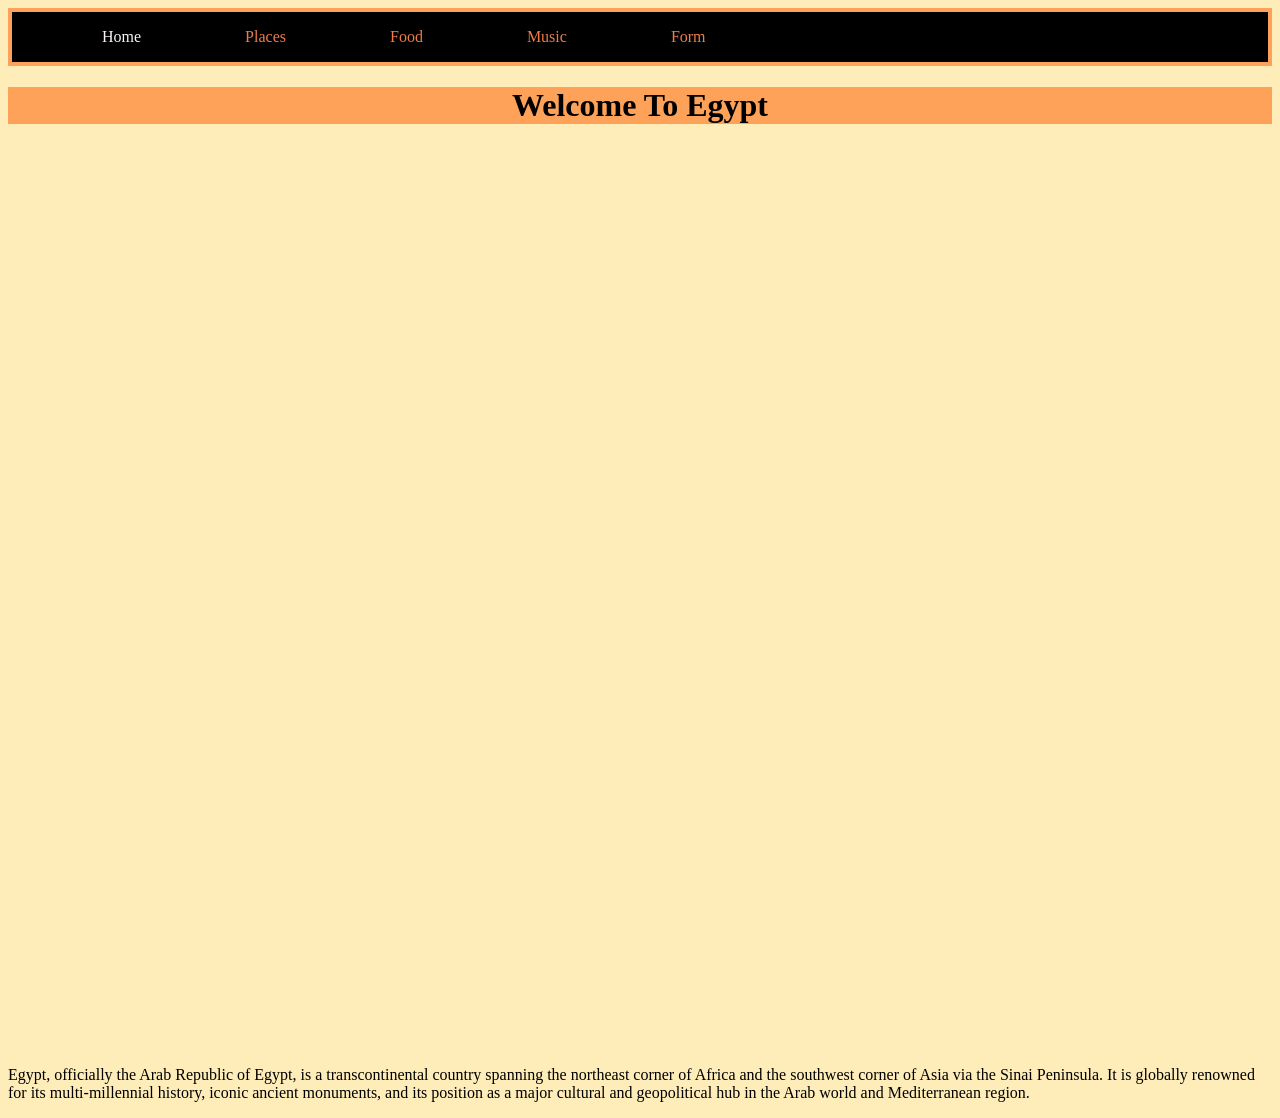
<file: index.html>
<!DOCTYPE html>
<html lang="en">
<head>
    <link rel="stylesheet" href="style.css">
    <meta charset="UTF-8">
    <meta name="viewport" content="width=device-width, initial-scale=1.0">
    <title>HOME</title>
</head>
<body>
    <header>
        <nav>
            <ul>
                <li>Home</li>
                <li><a href="places.html">Places</a></li>
                <li><a href="food.html">Food</a></li>
                <li><a href="music.html">Music</a></li>
                <li><a href="Form.html">Form</a></li>
            </ul>
        </nav>
    </header>
    <h1>Welcome To Egypt</h1>
    <iframe src="https://www.youtube.com/embed/NDsO1LT_0lw?si=_LyKgdctHL255aKX" frameborder="0"></iframe>
<p>Egypt, officially the Arab Republic of Egypt, is a transcontinental country spanning the northeast corner of Africa and the southwest corner of Asia via the Sinai Peninsula. It is globally renowned for its multi-millennial history, iconic ancient monuments, and its position as a major cultural and geopolitical hub in the Arab world and Mediterranean region.</p>
</body>
</html>
</file>
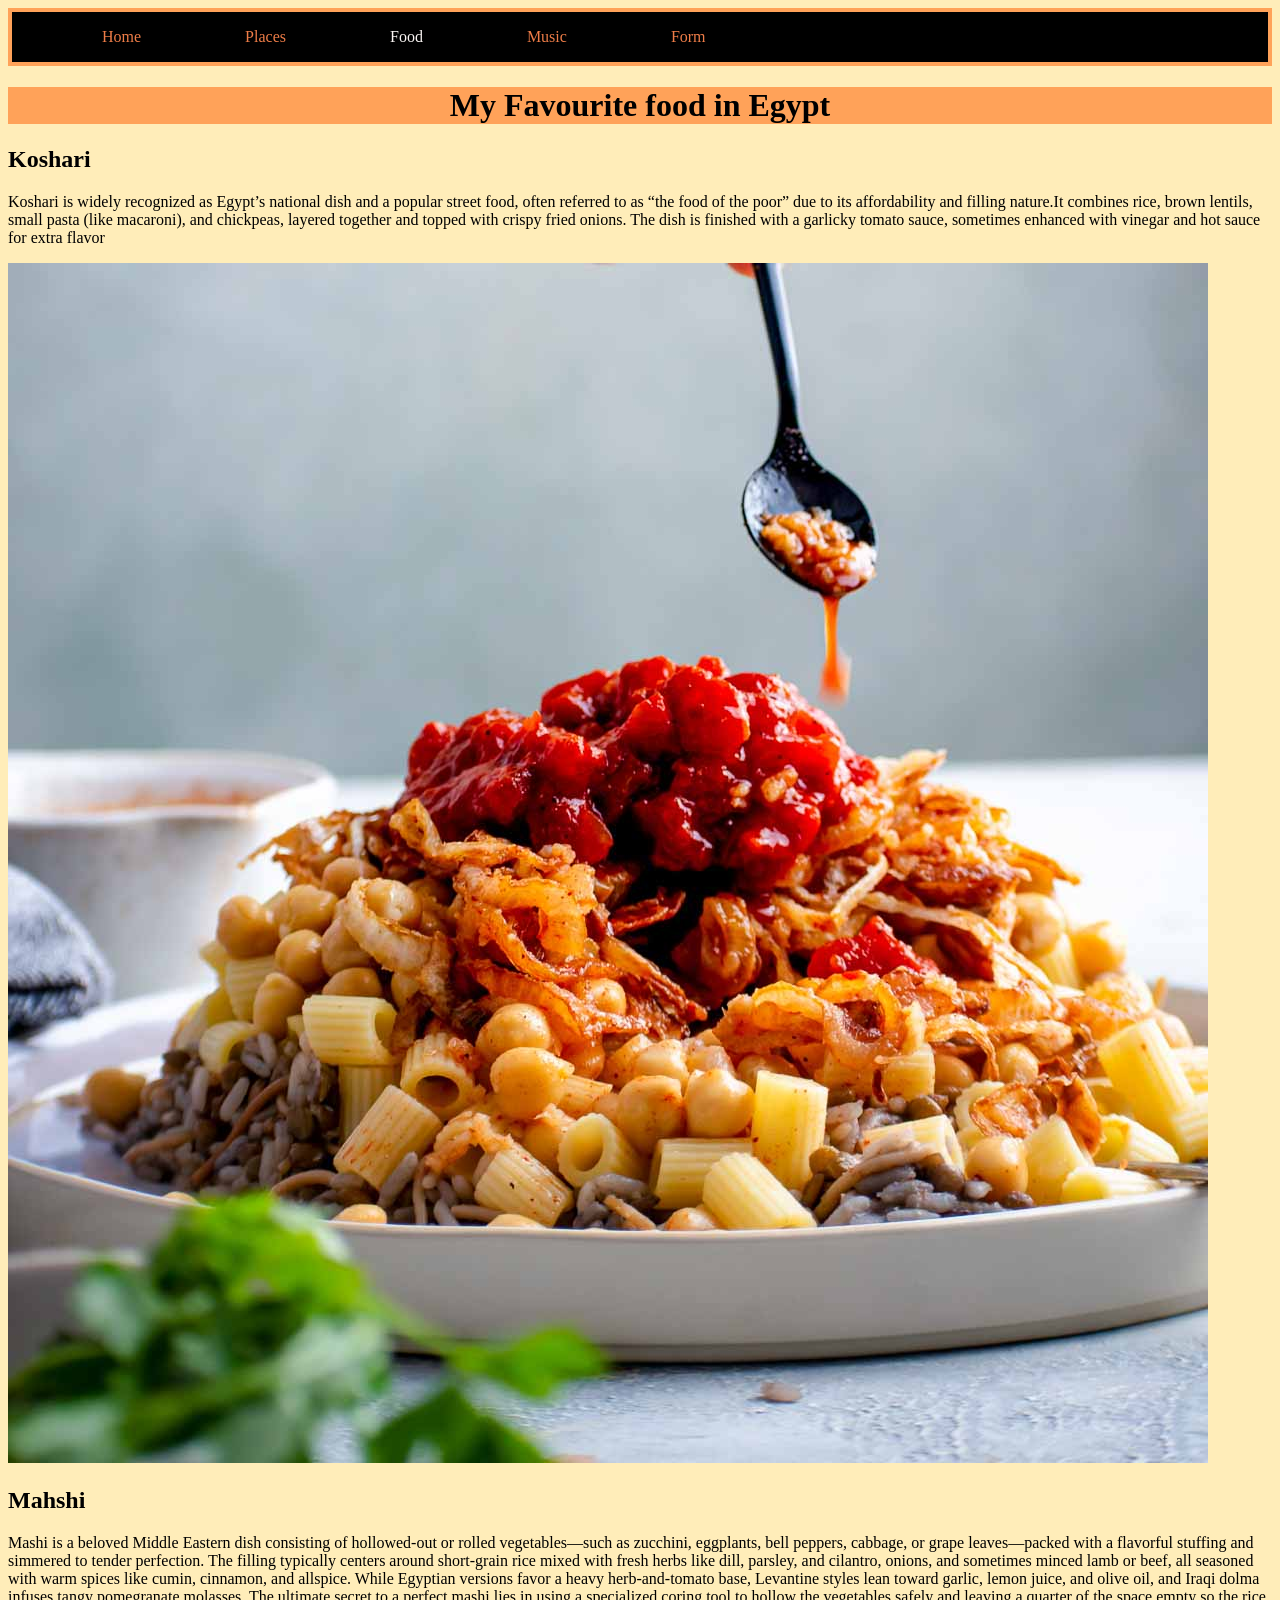
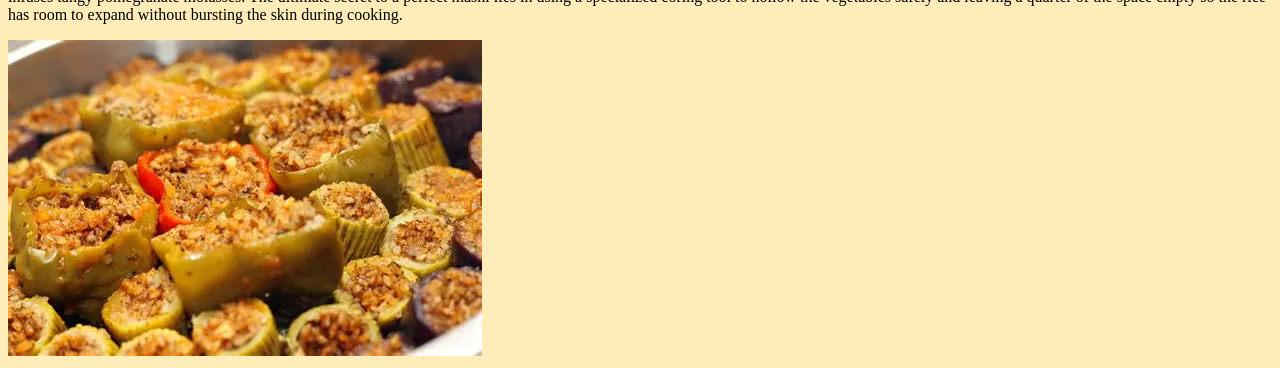
<file: food.html>
<!DOCTYPE html>
<html lang="en">
<head>
    <link rel="stylesheet" href="style.css">
    <meta charset="UTF-8">
    <meta name="viewport" content="width=device-width, initial-scale=1.0">
    <title>HOME</title>
</head>
<body>
    <header>
        <nav>
            <ul>
                <li><a href="index.html">Home</a></li>
                <li><a href="places.html">Places</a></li>
                <li>Food</li>
                <li><a href="music.html">Music</a></li>
                <li><a href="Form.html">Form</a></li>
            </ul>
        </nav>
    </header>
    <h1>My Favourite food in Egypt</h1>
    <h2>Koshari</h2>
    <p>Koshari is widely recognized as Egypt’s national dish and a popular street food, often referred to as “the food of the poor” due to its affordability and filling nature.It combines rice, brown lentils, small pasta (like macaroni), and chickpeas, layered together and topped with crispy fried onions. The dish is finished with a garlicky tomato sauce, sometimes enhanced with vinegar and hot sauce for extra flavor</p>
    <img src="Koshari.jpg" alt="Koshari">
<h2>Mahshi</h2>
<p>Mashi is a beloved Middle Eastern dish consisting of hollowed-out or rolled vegetables—such as zucchini, eggplants, bell peppers, cabbage, or grape leaves—packed with a flavorful stuffing and simmered to tender perfection. The filling typically centers around short-grain rice mixed with fresh herbs like dill, parsley, and cilantro, onions, and sometimes minced lamb or beef, all seasoned with warm spices like cumin, cinnamon, and allspice. While Egyptian versions favor a heavy herb-and-tomato base, Levantine styles lean toward garlic, lemon juice, and olive oil, and Iraqi dolma infuses tangy pomegranate molasses. The ultimate secret to a perfect mashi lies in using a specialized coring tool to hollow the vegetables safely and leaving a quarter of the space empty so the rice has room to expand without bursting the skin during cooking.</p>
<img src="Mahshi.jpg" alt="Mahshi">
</body>
</html>
</file>
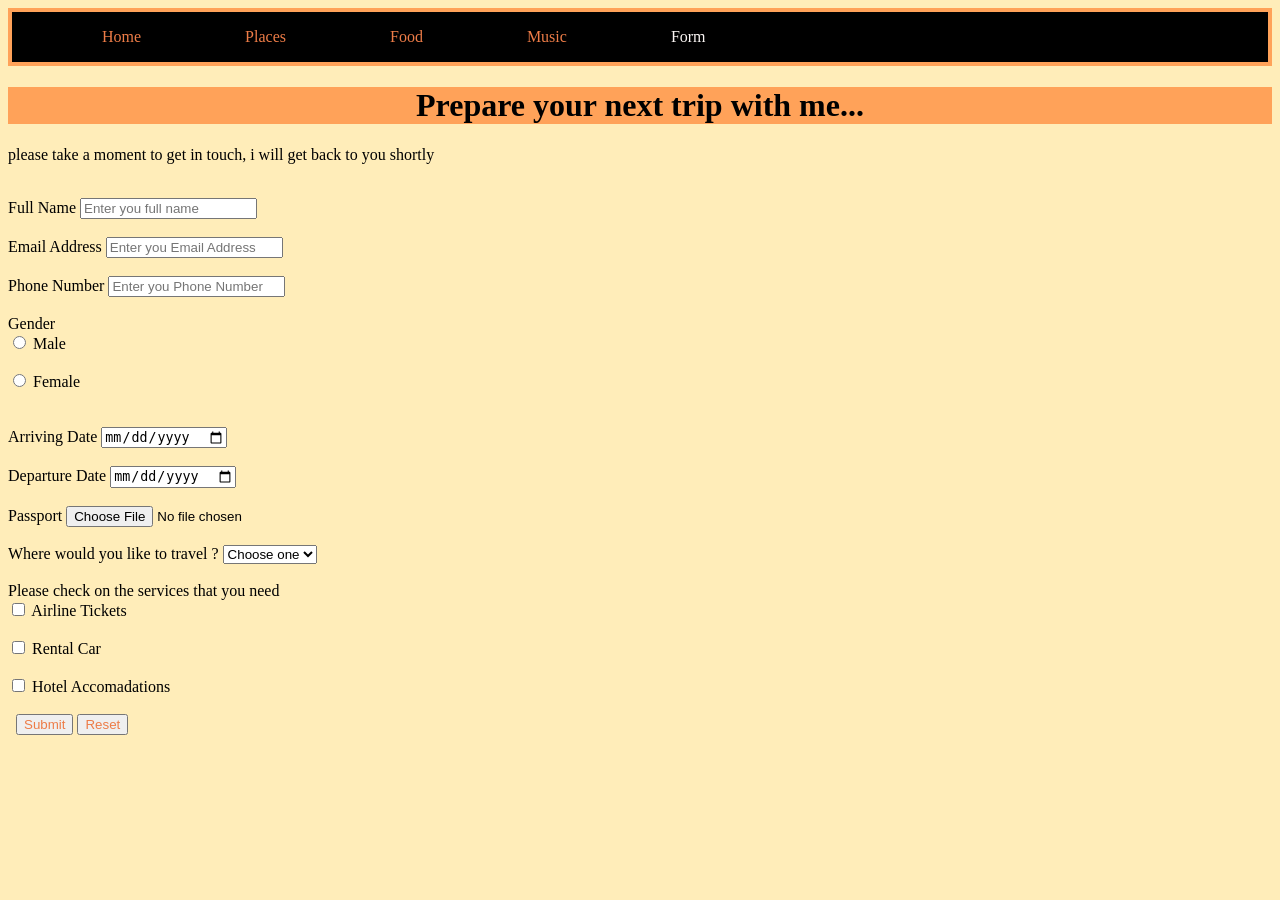
<file: Form.html>
<!DOCTYPE html>
<html lang="en">
<head>
    <link rel="stylesheet" href="style.css">
    <meta charset="UTF-8">
    <meta name="viewport" content="width=device-width, initial-scale=1.0">
    <title>HOME</title>
</head>
<body>
    <header>
        <nav>
            <ul>
                <li><a href="index.html">Home</a></li>
                <li><a href="places.html">Places</a></li>
                <li><a href="food.html">Food</a></li>
                <li><a href="music.html">Music</a></li>
                <li>Form</li>
            </ul>
        </nav>
    </header>

<form action="">
<h1>Prepare your next trip with me...</h1>
<p>please take a moment to get in touch, i will get back to you shortly</p>
 
<div>
<label for="name">Full Name</label>
<input type="text" id="name" name="name" required placeholder="Enter you full name">
</div>
 
<div>
<label for="the-email">Email Address</label>
<input type="text" id="the-email" name="mail" required placeholder="Enter you Email Address">
</div>
 
<div>
<label for="the-phone">Phone Number</label>
<input type="tel" id="the-phone" name="phone" required placeholder="Enter you Phone Number">
</div>
 
<div>
<label for="gender">Gender</label>
 
<div>
<input type="radio" name="gender" id="male" value="male">
<label class="inline-label" for="male">Male</label>
</div>
 
<div>
<input type="radio" name="gender" id="female" value="female">
<label class="inline-label" for="female">Female</label>
</div>
 
</div>
 
<div>
<label for="date">Arriving Date</label>
<input type="date" id="date" name="date">
</div>
 
<div>
<label for="date">Departure Date</label>
<input type="date" id="date" name="date">
</div>
 
<div>
<label for="file">Passport</label>
<input type="file" name="file" id="file">
</div>
 
<div>
<label for="cities">Where would you like to travel ?</label>
<select name="cities" id="cities">
<option value="">Choose one</option>
<option value="Cairo">Cairo</option>
<option value="Alexandria">Alexandria</option>
<option value="Luxor">Luxor</option>
<option value="Aswan">Aswan</option>
<option value="Ismailia">Ismailia</option>
</select>
</div>
 
<div>
<label>Please check on the services that you need</label>
 
<div>
<input type="checkbox" name="Airline-Tickets" id="Airline-Tickets">
<label for="Airline-Tickets" class="inline-label">Airline Tickets</label>
</div>
 
<div>
<input type="checkbox" name="Rental-Car" id="Rental-Car">
<label for="Rental-Car" class="inline-label">Rental Car</label>
</div>
 
<div>
<input type="checkbox" name="Hotel-Accomadations" id="Hotel-Accomadations">
<label for="Hotel-Accomadations" class="inline-label">Hotel Accomadations</label>
</div>
 
</div>
 
<input type="submit" value="Submit">
<input type="reset" value="Reset">
</form>
</body>
</html>
</file>
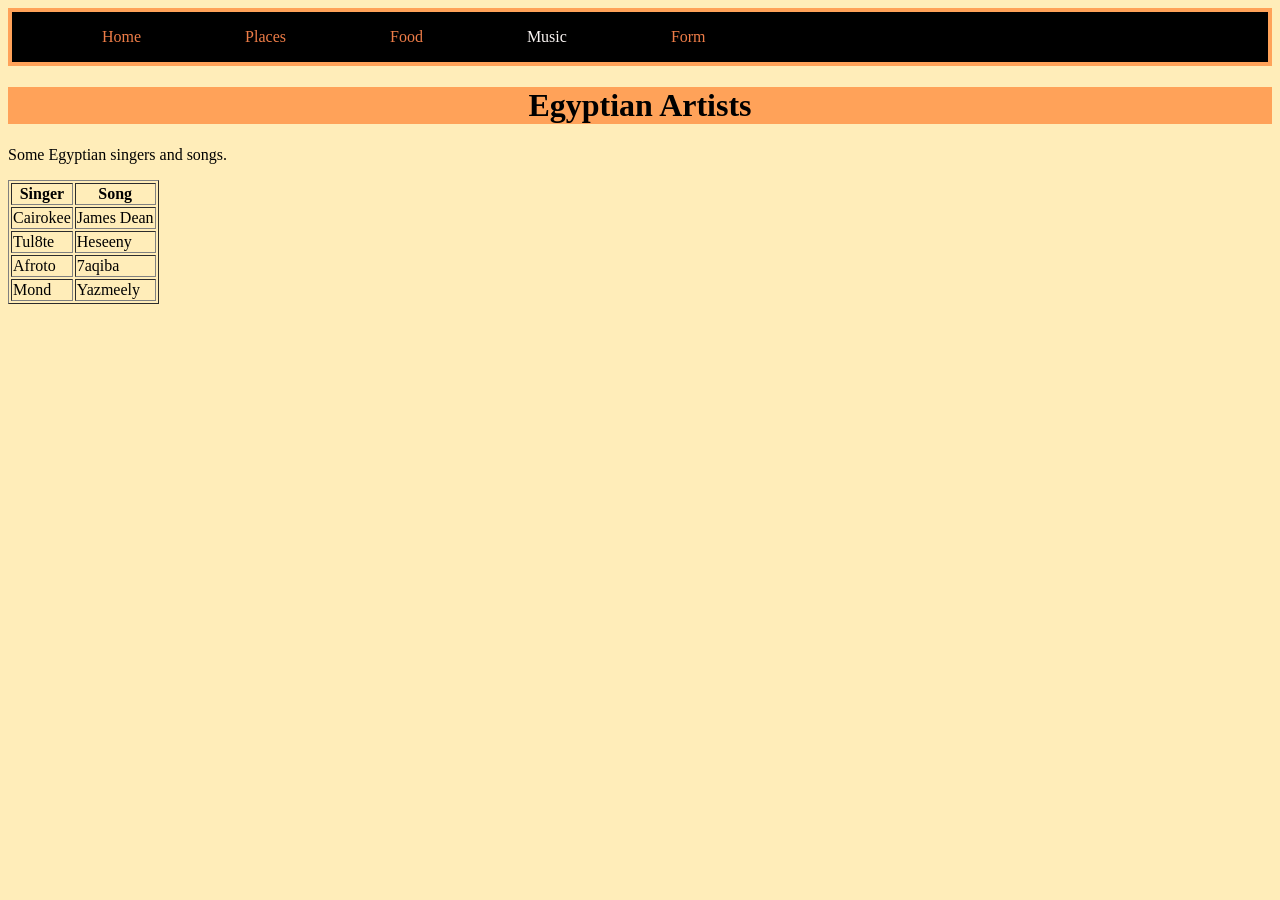
<file: music.html>
<!DOCTYPE html>
<html lang="en">
<head>
    <link rel="stylesheet" href="style.css">
    <meta charset="UTF-8">
    <meta name="viewport" content="width=device-width, initial-scale=1.0">
    <title>HOME</title>
</head>
<body>
    <header>
        <nav>
            <ul>
                <li><a href="index.html">Home</a></li>
                <li><a href="places.html">Places</a></li>
                <li><a href="food.html">Food</a></li>
                <li>Music</li>
                <li><a href="Form.html">Form</a></li>
            </ul>
        </nav>
    </header>
    <h1>Egyptian Artists</h1>
    <p>Some Egyptian singers and songs.</p>
    <table border="1">
        <tr>
            <th>Singer</th>
            <th>Song</th>
        </tr>
        <tr>
            <td>Cairokee</td>
            <td>James Dean</td>
        </tr>
        <tr>
            <td>Tul8te</td>
            <td>Heseeny</td>
        </tr>
        <tr>
            <td>Afroto</td>
            <td>7aqiba</td>
        </tr>
        <tr>
            <td>Mond</td>
            <td>Yazmeely</td>
        </tr>
    </table>
</body>
</html>
</file>
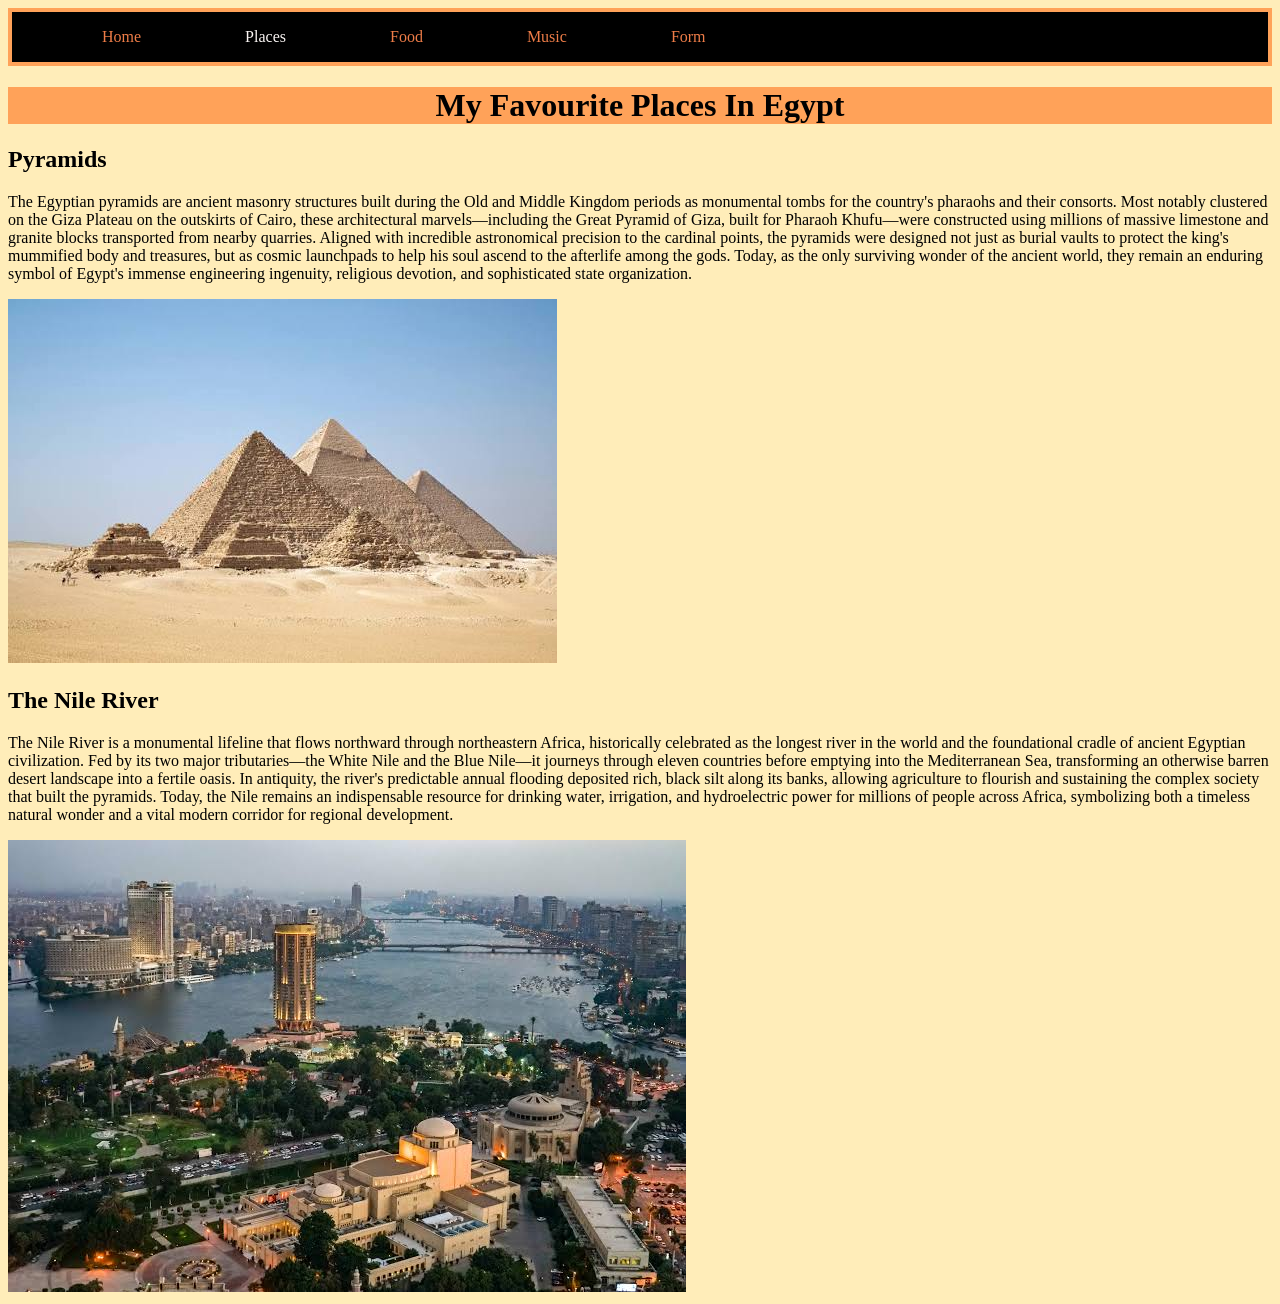
<file: places.html>
<!DOCTYPE html>
<html lang="en">
<head>
    <link rel="stylesheet" href="style.css">
    <meta charset="UTF-8">
    <meta name="viewport" content="width=device-width, initial-scale=1.0">
    <title>HOME</title>
</head>
<body>
    <header>
        <nav>
            <ul>
                <li><a href="index.html">Home</a></li>
                <li>Places</li>
                <li><a href="food.html">Food</a></li>
                <li><a href="music.html">Music</a></li>
                <li><a href="Form.html">Form</a></li>
            </ul>
        </nav>
    </header>
    <h1>My Favourite Places In Egypt</h1>
    <h2>Pyramids</h2>
    <p>The Egyptian pyramids are ancient masonry structures built during the Old and Middle Kingdom periods as monumental tombs for the country's pharaohs and their consorts. Most notably clustered on the Giza Plateau on the outskirts of Cairo, these architectural marvels—including the Great Pyramid of Giza, built for Pharaoh Khufu—were constructed using millions of massive limestone and granite blocks transported from nearby quarries. Aligned with incredible astronomical precision to the cardinal points, the pyramids were designed not just as burial vaults to protect the king's mummified body and treasures, but as cosmic launchpads to help his soul ascend to the afterlife among the gods. Today, as the only surviving wonder of the ancient world, they remain an enduring symbol of Egypt's immense engineering ingenuity, religious devotion, and sophisticated state organization.</p>
    <img src="pyramids.jpg" alt="Pyramids">
    <h2>The Nile River</h2>
    <p>The Nile River is a monumental lifeline that flows northward through northeastern Africa, historically celebrated as the longest river in the world and the foundational cradle of ancient Egyptian civilization. Fed by its two major tributaries—the White Nile and the Blue Nile—it journeys through eleven countries before emptying into the Mediterranean Sea, transforming an otherwise barren desert landscape into a fertile oasis. In antiquity, the river's predictable annual flooding deposited rich, black silt along its banks, allowing agriculture to flourish and sustaining the complex society that built the pyramids. Today, the Nile remains an indispensable resource for drinking water, irrigation, and hydroelectric power for millions of people across Africa, symbolizing both a timeless natural wonder and a vital modern corridor for regional development.</p>
<img src="nile.jpg" alt="The Nile River">
</body>
</html>
</file>
<file: style.css>
body{
    background-color: #FFEDB9
}
header{
     background-color: black;
     color: rgb(250, 245, 243);
     border: 4px solid #FFA259
}
header ul li a{
    text-decoration: none;
    color: rgb(237, 124, 71);
}
header ul li{
    display: inline;
  margin: 50px;
}
h1{
    text-align: center;
    background-color: #FFA259
}
iframe{
    width: 100%;
    height: 100vh;
}

input[type=submit] :hover,
input[type=submit] :focus{

    outline: none;
    background-color:  rgb(237, 124, 71);

}
input[type=reset] :hover,
input[type=reset] :focus{

    outline: none;
     background-color:  rgb(237, 124, 71);
}

input[type=submit], 
input[type=reset]{

    color:  rgb(237, 124, 71);
}
</file>
